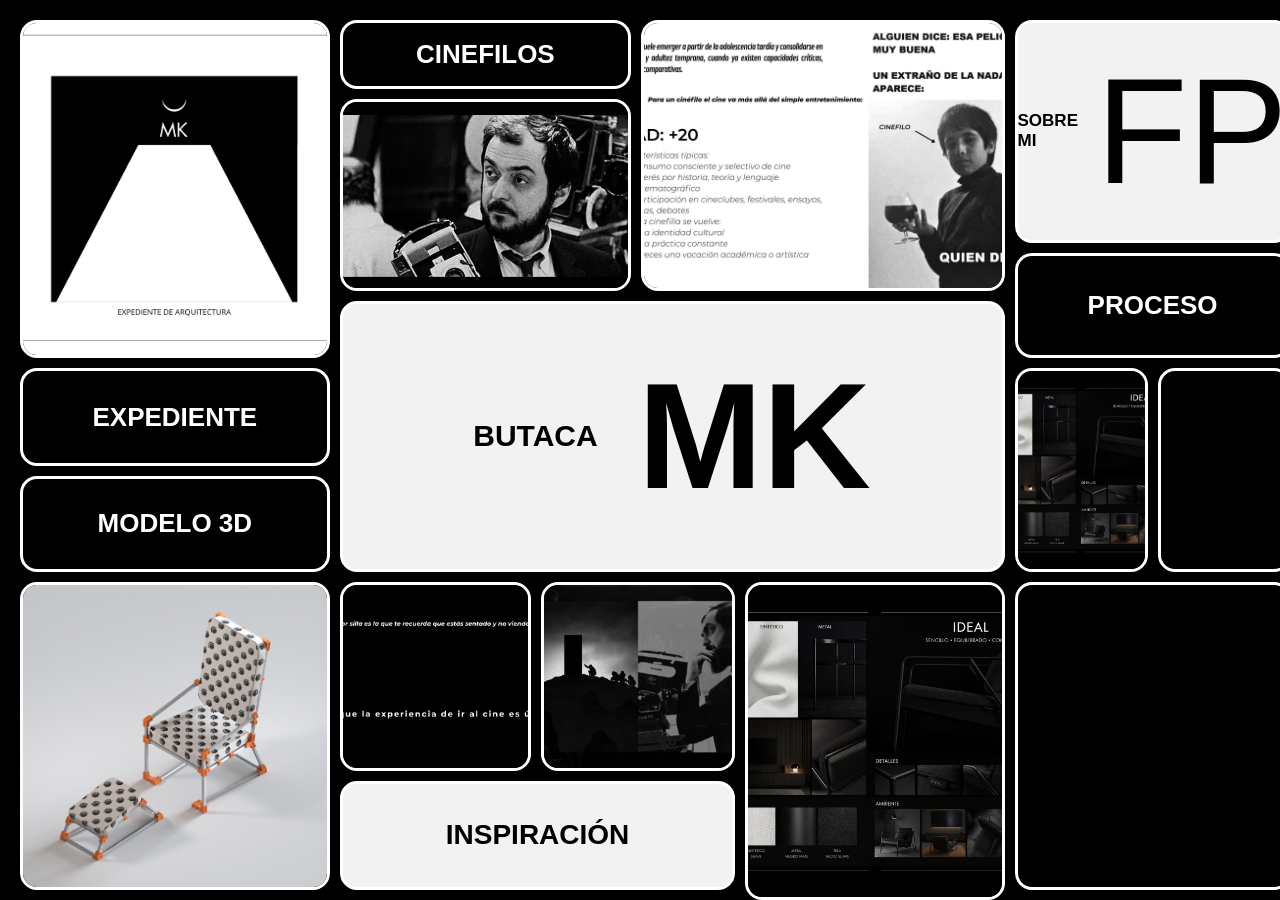
<file: index.html>
<!DOCTYPE html>
<html lang="es">

<head>
    <meta charset="UTF-8">
    <meta name="viewport" content="width=device-width, initial-scale=1.0">

    <!-- TÍTULO DE LA WEB -->
    <title>Butaca MK</title>

    <link rel="stylesheet" href="./pages/pp/css/styles.css">
</head>

<div id="page-transition"></div>

<body>

    <!-- ===================================================== -->
    <!-- CONTENEDOR PRINCIPAL DE TODA LA CUADRICULA -->
    <!-- ===================================================== -->

    <main class="grid-container">

        <!-- ===================================================== -->
        <!-- slider EXPEDIENTE -->
        <!-- ===================================================== -->
        <section href="./pages/galeria.html" class="card slider slider-x">

            <img class="active" src="pages/pp/assets/slider0/1.jpg">
            <img src="pages/pp/assets/slider0/2.jpg">
            <img src="pages/pp/assets/slider0/3.jpg">
            <img src="pages/pp/assets/slider0/7.jpg">
            <img src="pages/pp/assets/slider0/15.jpg">
            <img src="pages/pp/assets/slider0/23.jpg">

        </section>

        <!-- ===================================================== -->
        <!-- EXPEDIENTE -->
        <!-- ===================================================== -->
        <a href="pages/galeria.html?tab=expediente" class="card text-card expediente">
            EXPEDIENTE
        </a>

        <!-- ===================================================== -->
        <!-- MODELO 3D -->
        <!-- ===================================================== -->
        <a href="pages/galeria.html?tab=modelado3d" class="card text-card modelo3d">
            MODELO 3D
        </a>


        <!-- ===================================================== -->
        <!-- slider SILLA 3D -->
        <!-- CARRUSEL -->
        <!-- ===================================================== -->
        <section class="card slider slider-a">

            <img class="active" src="pages/pp/assets/slider1/01.jpg">
            <img src="pages/pp/assets/slider1/02.jpg">
            <img src="pages/pp/assets/slider1/03.jpg">
            <img src="pages/pp/assets/slider1/04.jpg">

        </section>


        <!-- ===================================================== -->
        <!-- CINEFILOS -->
        <!-- ===================================================== -->
        <a href="pages/galeria.html?tab=cinefilos" class="card text-card cinefilos tab2-btn">
            CINEFILOS
        </a>


        <!-- ===================================================== -->
        <!-- CARRUSEL principal cinefilos -->
        <!-- ===================================================== -->
        <section class="card slider slider-b">

            <img class="active" src="pages/pp/assets/slider2/01.png">
            <img src="pages/pp/assets/slider2/02.jpg">
            <img src="pages/pp/assets/slider2/03.jpg">
            <img src="pages/pp/assets/slider2/04.jpg">

        </section>
        <!-- ===================================================== -->
        <!-- slider 2 cinefilos -->
        <!-- ===================================================== -->
        <section class="card slider slider-e">

            <img class="active" src="pages/pp/assets/slider3/1.jpg">
            <img src="pages/pp/assets/slider3/10.jpg">
            <img src="pages/pp/assets/slider3/11.jpg">
            <img src="pages/pp/assets/slider3/12.jpg">
            <img src="pages/pp/assets/slider3/2.jpg">
            <img src="pages/pp/assets/slider3/8.jpg">
            <img src="pages/pp/assets/slider3/9.jpg">
        </section>

                <!-- ===================================================== -->
        <!-- INSPIRACION -->
        <!-- ===================================================== -->
        <a href="pages/galeria.html?tab=inspiracion" class="card text-light inspiracion">
            INSPIRACIÓN
        </a>

                <!-- ===================================================== -->
        <!-- Slider 1 inspiración -->
        <!-- ===================================================== -->
        <section class="card slider slider-c">

            <img class="active" src="pages/pp/assets/slider4/15.jpg">
            <img src="pages/pp/assets/slider4/16.jpg">
            <img src="pages/pp/assets/slider4/17.jpg">

        </section>

        <!-- ===================================================== -->
        <!-- Slider 2 inspiración -->
        <!-- ===================================================== -->
        <section class="card slider slider-d light">

            <img class="active" src="pages/pp/assets/slider5/21.jpg">
            <img src="pages/pp/assets/slider5/22.jpg">
            <img src="pages/pp/assets/slider5/23.jpg">

        </section>

        <!-- ===================================================== -->
        <!-- Slider 3 inspiración -->
        <!-- ===================================================== -->
        <section class="card slider slider-o light">

            <img class="active" src="pages/pp/assets/slider6/24.jpg">
            <img src="pages/pp/assets/slider6/25.jpg">
            <img src="pages/pp/assets/slider6/27.jpg">

        </section>


        <!-- ===================================================== -->
        <!-- SOBRE MI -->
        <!-- ===================================================== -->
        <a href="pages/galeria.html?tab=sobremi" class="card text-light sobre-mi">

                <span class="small-text">
                    SOBRE MI
                </span>

                <span class="logo-text">
                    FP
                </span>

        </a>


        <!-- ===================================================== -->
        <!-- BLOQUE CENTRAL -->
        <!-- BUTACA MK -->
        <!-- ===================================================== -->
        <a href="pages/galeria.html" class="card text-light hero">

            <span class="hero-small">
                BUTACA
            </span>

            <span class="hero-big">
                MK
            </span>

        </a>


        <!-- ===================================================== -->
        <!-- PROCESO -->
        <!-- ===================================================== -->
        <a href="pages/galeria.html?tab=proceso" class="card text-card proceso">
            PROCESO
        </a>

        <!-- ===================================================== -->
        <!-- slider procesos 1 -->
        <!-- ===================================================== -->
        <section class="card slider slider-f">

            <img class="active" src="pages/pp/assets/slider6/24.jpg">
            <img src="pages/ps/assets2/proceso/16.jpg">
            <img src="pages/ps/assets2/proceso/18.jpg">
            <img src="pages/ps/assets2/proceso/19.jpg">
            <img src="pages/ps/assets2/proceso/20.jpg">

        </section>

        <!-- ===================================================== -->
        <!-- slider procesos 2 -->
        <!-- ===================================================== -->
        <section class="card slider slider slider-g">

            <img src="pages/ps/assets2/proceso/21.jpg">
            <img src="pages/ps/assets2/proceso/22.jpg">

        </section>


        <!-- ===================================================== -->
        <!-- IMAGEN PRODUCTO FINAL -->
        <!-- ===================================================== -->
        <section class="card slider slider slider-h">

            <img src="pages/pp/assets/slider7/04.jpeg">
            <img src="pages/pp/assets/slider7/01.jpeg">
            <img src="pages/pp/assets/slider7/02.jpeg">
            <img src="pages/pp/assets/slider7/03.jpeg">

        </section>

    
    <script src="./pages/pp/js/main.js"></script>
    <script src="./pages/pp/js/pagetransition.js"></script>

    </main>

</body>

</html>
</file>
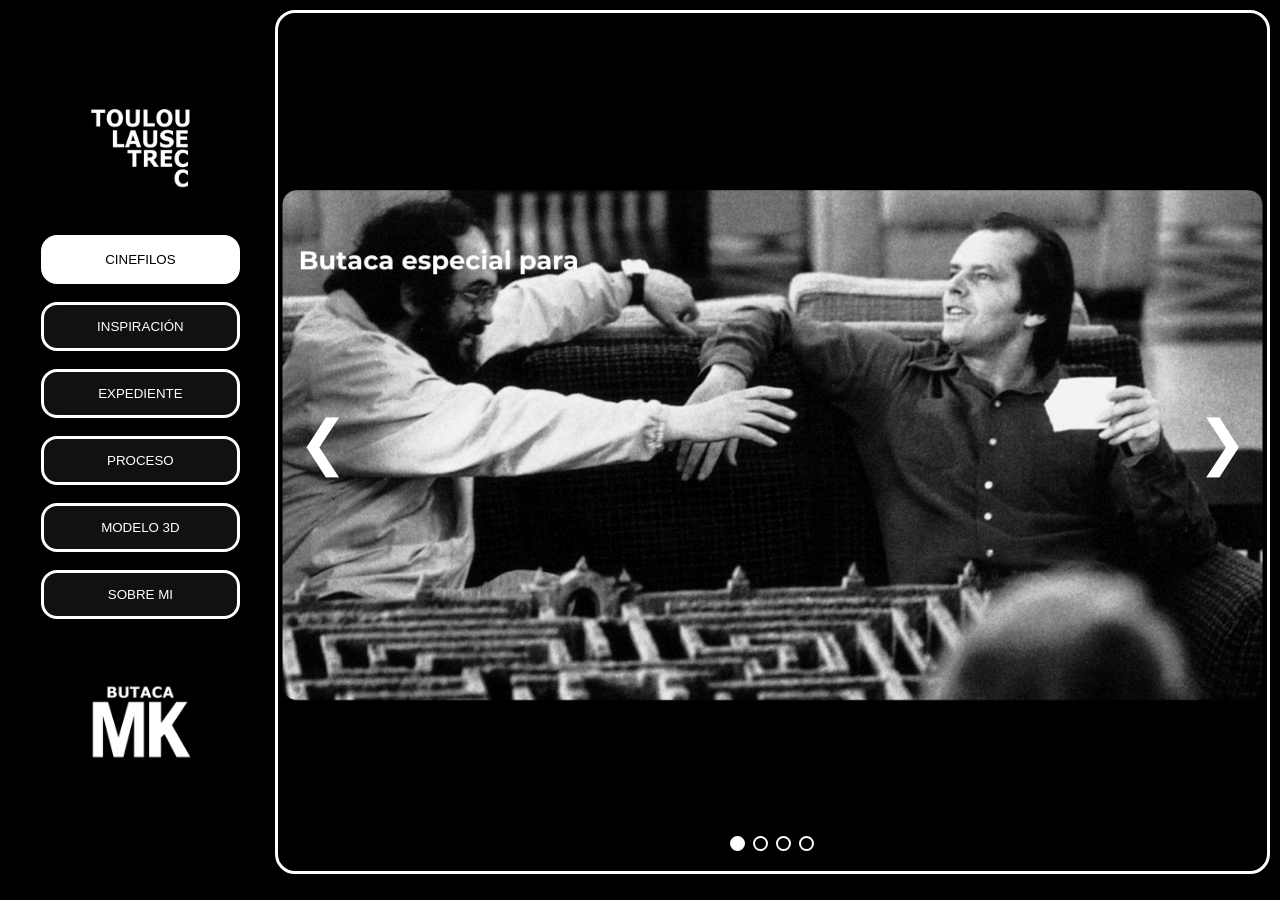
<file: pages/galeria.html>
<!DOCTYPE html>
<html lang="es">

<head>

    <meta charset="UTF-8">

    <title>Butaca MK - Galería</title>

    <link rel="stylesheet" href="./ps/galeria.css">

</head>

<div id="page-transition"></div>

<body>

<div class="layout">

    <!-- ====================================== -->
    <!-- MENU SUPERIOR -->
    <!-- ====================================== -->

    <!-- MENU -->

    <aside class="sidebar">

        <!-- LOGO UNIVERSIDAD -->

        <img
            class="logo-u"
            src="./ps/assets2/logos1/TOULOUSE-logo-1.jpg"
            alt="">

        <!-- MENU -->

        <nav class="tabs">

            <button class="tab-btn" data-tab="cinefilos">
                CINEFILOS
            </button>

            <button class="tab-btn" data-tab="inspiracion">
                INSPIRACIÓN
            </button>

            <button class="tab-btn" data-tab="expediente">
                EXPEDIENTE
            </button>

            <button class="tab-btn" data-tab="proceso">
                PROCESO
            </button>

            <button class="tab-btn" data-tab="modelado3d">
                MODELO 3D
            </button>

            <button class="tab-btn" data-tab="sobremi">
                SOBRE MI
            </button>

        </nav>

        <!-- LOGO BUTACA -->

        <a href="https://fpestudiodiseno-hue.github.io/BUTACA-MK/"
           class="home-logo">

            <img src="./ps/assets2/logos1/mk-logo-1.jpg">

        </a>

    </aside>

    <!-- ====================================== -->
    <!-- SLIDER PRINCIPAL -->
    <!-- ====================================== -->

    <section class="slider-container">

        <button class="flecha izquierda">
            ❮
        </button>

        <img id="sliderImage"
             src=""
             alt="">

        <button class="flecha derecha">
            ❯
        </button>

        <!-- INDICADORES -->

        <div id="dots"
             class="dots">

        </div>

    </section>

</div>

<script src="./ps/galeria.js"></script>
<script src="./pp/js/pagetransition.js"></script>

</body>

</html>
</file>
<file: pages/pp/css/styles.css>
/* ===================================================== */
/* CONFIGURACION GENERAL */
/* ===================================================== */

*{
    margin:0;
    padding:0;
    box-sizing:border-box;
}

body{

    background:#000000;

    font-family:Arial, Helvetica, sans-serif;

    min-height:100vh;

    margin:0px;

    padding: 10px;

}

/* ===================================================== */
/* GRID PRINCIPAL */
/* ESCRITORIO 16:9 */
/* ===================================================== */

.grid-container{

    display:grid;

    width: 96%;

    height: calc(100vh - 100px);

    max-width:2000px;

    margin: 10px;

    grid-template-columns:
        
        25.60%
        15.80%
        7.47%
        7.8%
        21.42%
        11.00%
        11.00%
        ;

    grid-template-rows:
        8.57%
        18.01%
        4.77%
        7.12%
        12.33%
        11.91%
        23.66%
        13.63%
        ;

    gap:10px;

}

/* ===================================================== */
/* ESTILO GENERAL DE TODOS LOS BLOQUES */
/* ===================================================== */

.card{

    border-radius:17px;
    overflow:hidden;
    border:3px solid white;
    position:relative;
}

/* ===================================================== */
/* UBICACIONES */
/* ===================================================== */

        /* ===================================================== */
        /* PRIMERA COLUMNA */
        /* ===================================================== */

.slider-x{
    grid-column:1;
    grid-row:1 / span 4;
    background:white;
}
.expediente{
    grid-column:1 ;
    grid-row:5 ;
    background:#ffffff;
}

.modelo3d{
    grid-column:1;
    grid-row:6;
    background:white;
}

.slider-a{
    grid-column:1;
    grid-row:7 / span 2;
    background:white;
}

        /* ===================================================== */
        /* segunda COLUMNA */
        /* ===================================================== */

.cinefilos{
    grid-column:2 / span 2;
    grid-row:1;
    background:#ffffff;
}

.slider-b{
    grid-column:2 / span 2;
    grid-row:2 / span 2 ;
}

.slider-c{
    grid-column:2;
    grid-row:7;
}

.slider-d{
    grid-column:3 / span 2;
    grid-row:7 ;
}

.inspiracion{
    grid-column:2 / span 3;
    grid-row:8;
}

        /* ===================================================== */
        /* tercera COLUMNA */
        /* ===================================================== */

.slider-e{
    grid-column:4 / span 2;
    grid-row:1 / span 3;
}

.slider-o{
    grid-column:5 ;
    grid-row:7 / span 3;
}


        /* ===================================================== */
        /* cuarta COLUMNA */
        /* ===================================================== */

.sobre-mi{
    grid-column:6 / span 2;
    grid-row:1 / span 2;
}

.proceso{
    grid-column:6 / span 2;
    grid-row:3 / span 2;
}

.slider-f{
    grid-column:6;
    grid-row:5 / span 2;
}

.slider-g{
    grid-column:7;
    grid-row:5 / span 2;
}

.slider-h{
    grid-column:6 / span 2;
    grid-row:7 / span 2;
}

        /* ===================================================== */
        /* CENTRAL */
        /* ===================================================== */

.hero{
    grid-column:2 / span 4;
    grid-row:4 / span 3;
    background:#f2f2f2;
}


/* ===================================================== */
/* IMAGENES */
/* ===================================================== */

.image-wrapper img,
.dark-image img,
.final-product img{

    width:100%;
    height:100%;
    object-fit:cover;

    border-radius:12px;
}


/* ===================================================== */
/* CINEFILOS */
/* ===================================================== */

.top-label{

    height:20%;

    display:flex;
    justify-content:center;
    align-items:center;

    font-size:24px;
    font-weight:bold;
}

/* ===================================================== */
/* SOBRE MI */
/* ===================================================== */

.small-text{
    font-weight:bold;
    font-size:17px;
}

.logo-text{
    font-weight:lighter;
    font-size:150px;
    
}

/* ===================================================== */
/* BUTACA MK */
/* ===================================================== */

.hero{

    display:flex;
    justify-content:center;
    align-items:center;
    gap:40px;
    text-decoration: none;
}

.hero-small{

    font-size:30px;
    font-weight:700;
    

}

.hero-big{

    font-size:150px;
    font-weight:900;
    
}

/* ===================================================== */
/* BOTONES TEXTO */
/* ===================================================== */

.text-card{

    display:flex;
    justify-content:center;
    align-items:center;

    background:black;
    color:rgb(255, 255, 255);

    text-decoration:none;

    font-size:26px;
    font-weight:700;
}


.text-light{

    display:flex;
    justify-content:center;
    align-items:center;

    background:#f2f2f2;
    color:black;

    text-decoration:none;

    font-size:28px;
    font-weight:bold;
}

/* ===================================================== */
/* CARRUSELES */
/* ===================================================== */

.slider{

    position:relative;
    background:black;
}

.slider img{

    position:absolute;

    width:100%;
    height:100%;

    object-fit:cover;

    opacity:0;

    transition:.8s;

    border-radius:12px;
}

.slider img.active{
    opacity:1;
}


/* ======================================= */
/* TRANSICIÓN TIPO MUBI */
/* ======================================= */

html{

    background:#000;

}

body{

    opacity:0;

    transform:scale(0.99);

    transition:
        opacity .55s ease,
        transform .55s ease;

}

body.page-loaded{

    opacity:1;

    transform:scale(1);

}

body.page-leaving{

    opacity:0;

    transform:scale(1.01);

}

#page-transition{

    position:fixed;

    inset:0;

    background:black;

    opacity:0;

    pointer-events:none;

    transition:opacity .11s ease;

    z-index:99999;

}

#page-transition.active{

    opacity:1;

}
</file>
<file: pages/ps/galeria.css>
*{
    margin:0;
    padding:0;
    box-sizing:border-box;
}

body{

    background:#000;

    font-family:Arial, Helvetica, sans-serif;

    min-height:90vh;

    padding:0px;

    
}

.contenedor{

    width:100%;

    max-width:1870px;

    height: 100%;

    margin:auto;
}

.tabs{

    display:flex;

    gap:10px;

    margin-bottom:12px;
}

.tab-btn{

    flex:1;

    background:#111;

    color:white;

    border:2px solid white;

    border-radius:12px;

    padding:14px;

    font: weight 10px;

    cursor:pointer;
}

.tab-btn.active{

    background:white;

    color:black;
}

.slider-container{

    position:relative;

    width:98%;

    height:96vh;

    border-radius:20px;

    overflow:hidden;

    border:3px solid white;

    margin: 1%;
}

.slider-container img{

    width:100%;

    height:100%;

    object-fit:contain;
}

.flecha{

    position:absolute;

    top:50%;

    transform:translateY(-50%);

    z-index:10;

    border:none;

    background:transparent;

    color:rgb(255, 255, 255);

    font-size:60px;

    cursor:pointer;
}

.izquierda{
    left:20px;
}

.derecha{
    right:20px;
}

.dots{

    position:absolute;

    bottom:20px;

    left:50%;

    transform:translateX(-50%);

    display:flex;

    gap:8px;
}

.dot{

    width:15px;

    height:15px;

    border-radius:50%;

    border:2px solid rgb(255, 255, 255);

    cursor:pointer;
}

.dot.active{

    background:rgb(255, 255, 255);
}

.layout{

    display:grid;

    grid-template-columns:

        240px

        1fr;

    gap:25px;

    height:100vh;

}

.sidebar{

    display:flex;

    flex-direction:column;

    align-items:center;

    justify-content:space-between;

    padding:80px 0;

    margin-left: 17%;

}


.tabs{

    display:flex;

    flex-direction:column;

    gap:18px;

    width:100%;

}

.tab-btn{

    width:100%;

    height:55px;

    border-radius:16px;

    background:#111;

    color:white;

    border:3px solid white;

    cursor:pointer;

    transition:.35s;

}

.tab-btn.active{

    background:white;

    color:black;

}

.home-logo{

    width:180px;

    transition:.3s;

    

}

.home-logo img{

    width:100%;

}

.home-logo:hover{

    transform:scale(1.05);

}

.logo-u{

    width:150px;

    margin-bottom:00px;

}

/* ======================================= */
/* TRANSICIÓN TIPO MUBI */
/* ======================================= */

html{

    background:#000;

}

body{

    opacity:0;

    transform:scale(0.99);

    transition:
        opacity .44s ease,
        transform .55s ease;

}

body.page-loaded{

    opacity:1;

    transform:scale(1);

}

body.page-leaving{

    opacity:0;

    transform:scale(1.01);

}

#page-transition{

    position:fixed;

    inset:0;

    background:black;

    opacity:0;

    pointer-events:none;

    transition:opacity .10s ease;

    z-index:99999;

}

#page-transition.active{

    opacity:1;

}
</file>
